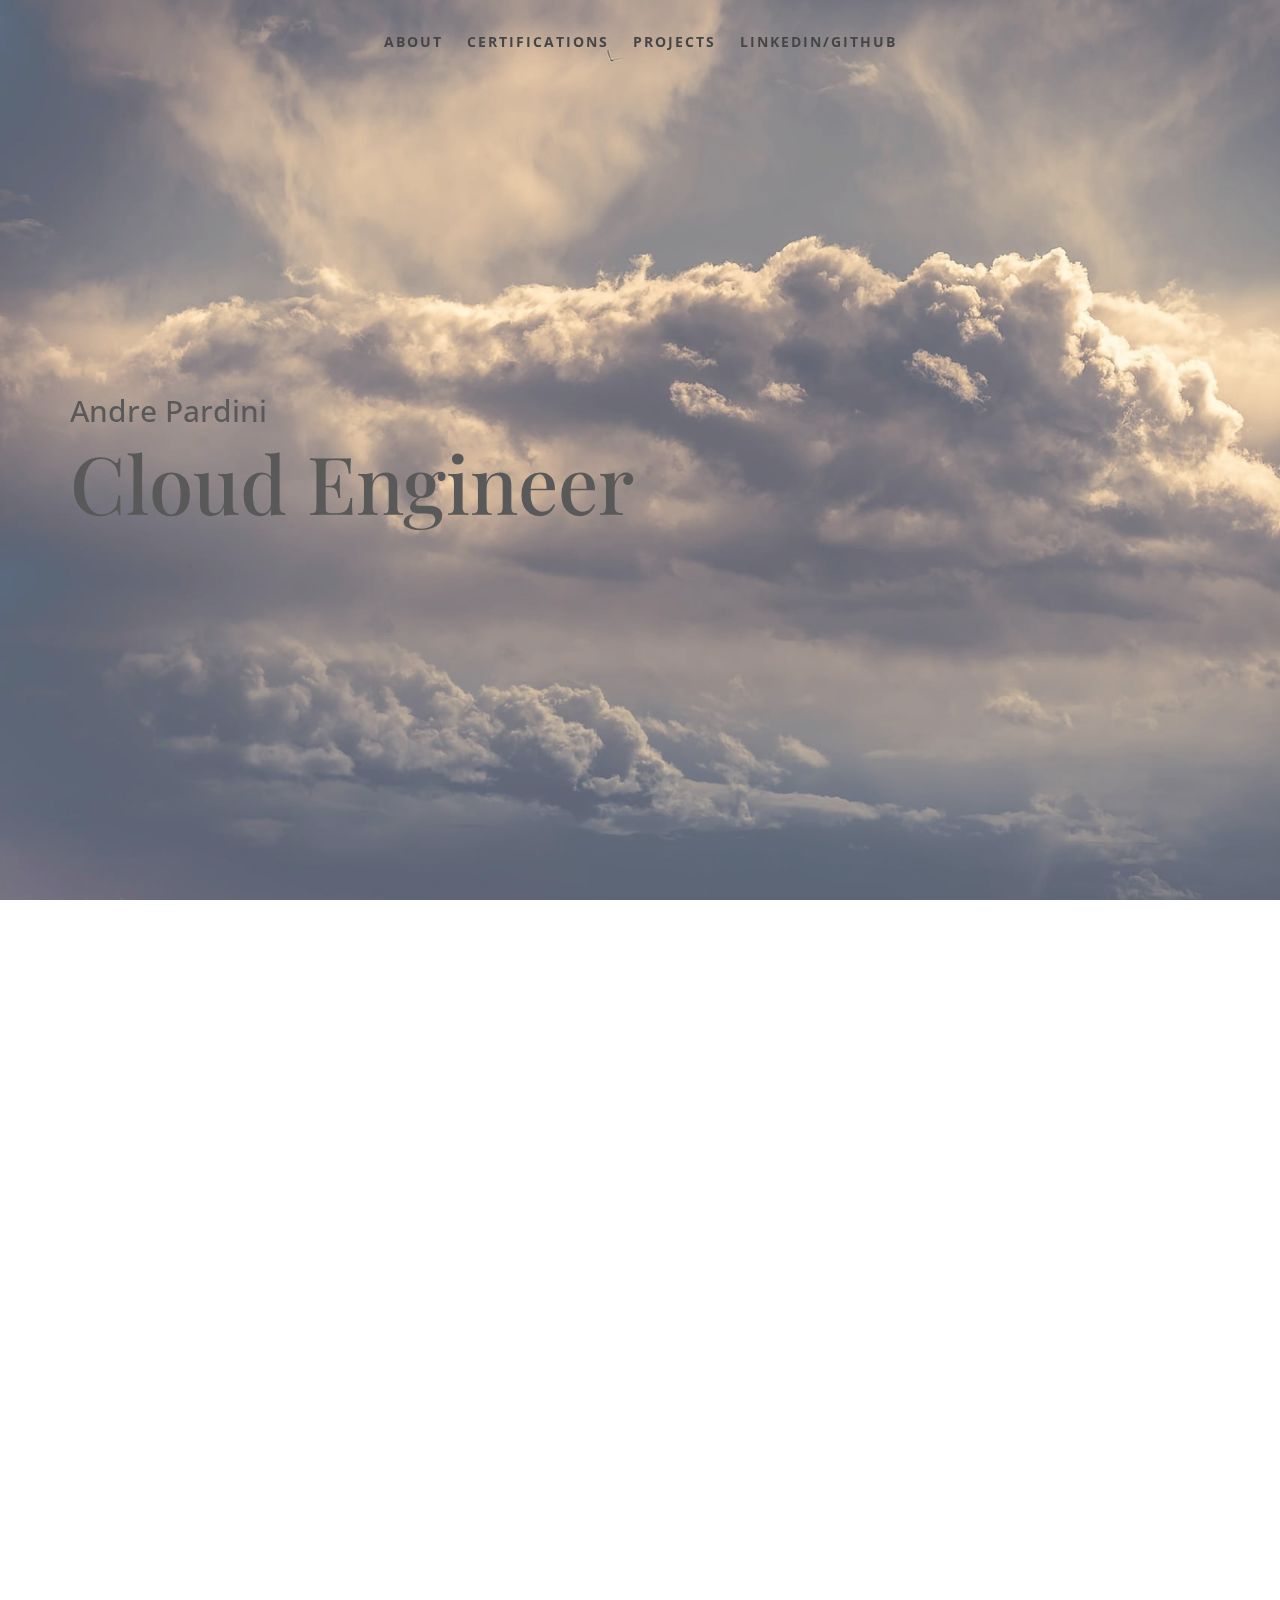
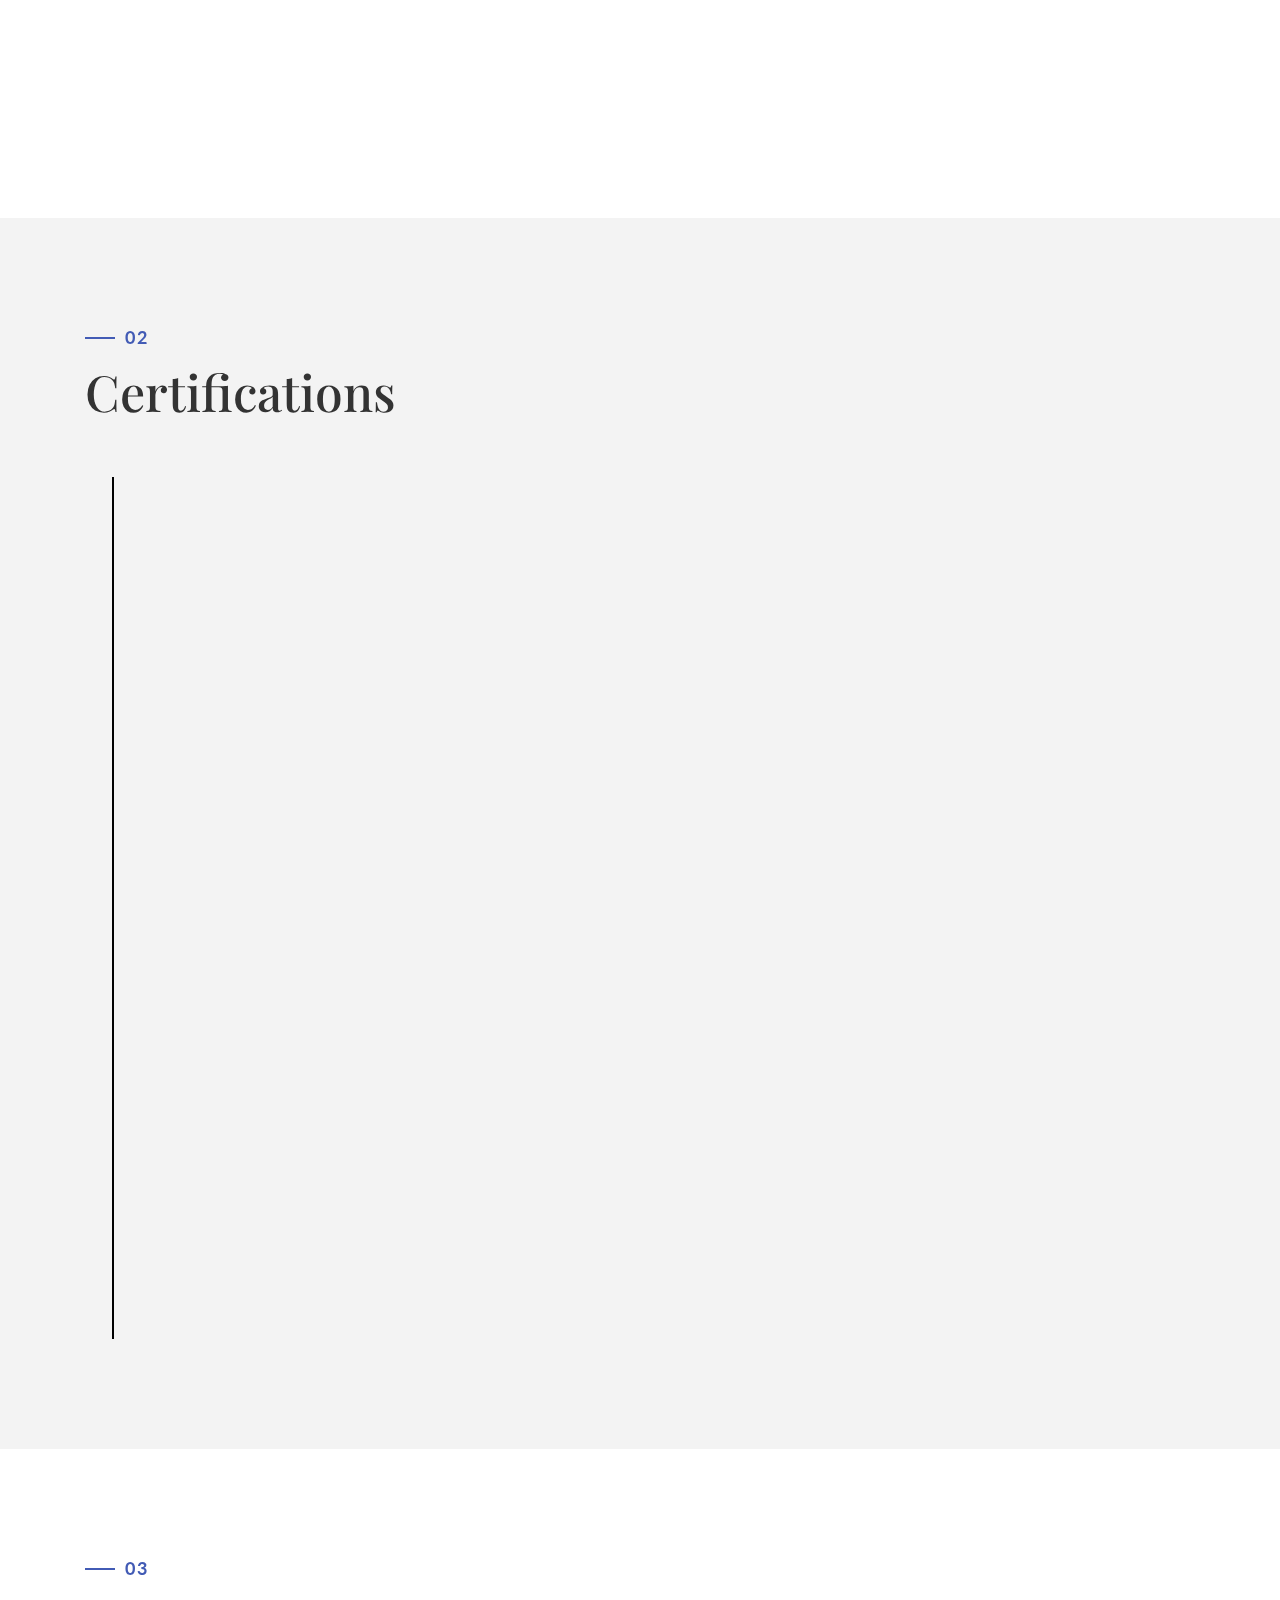
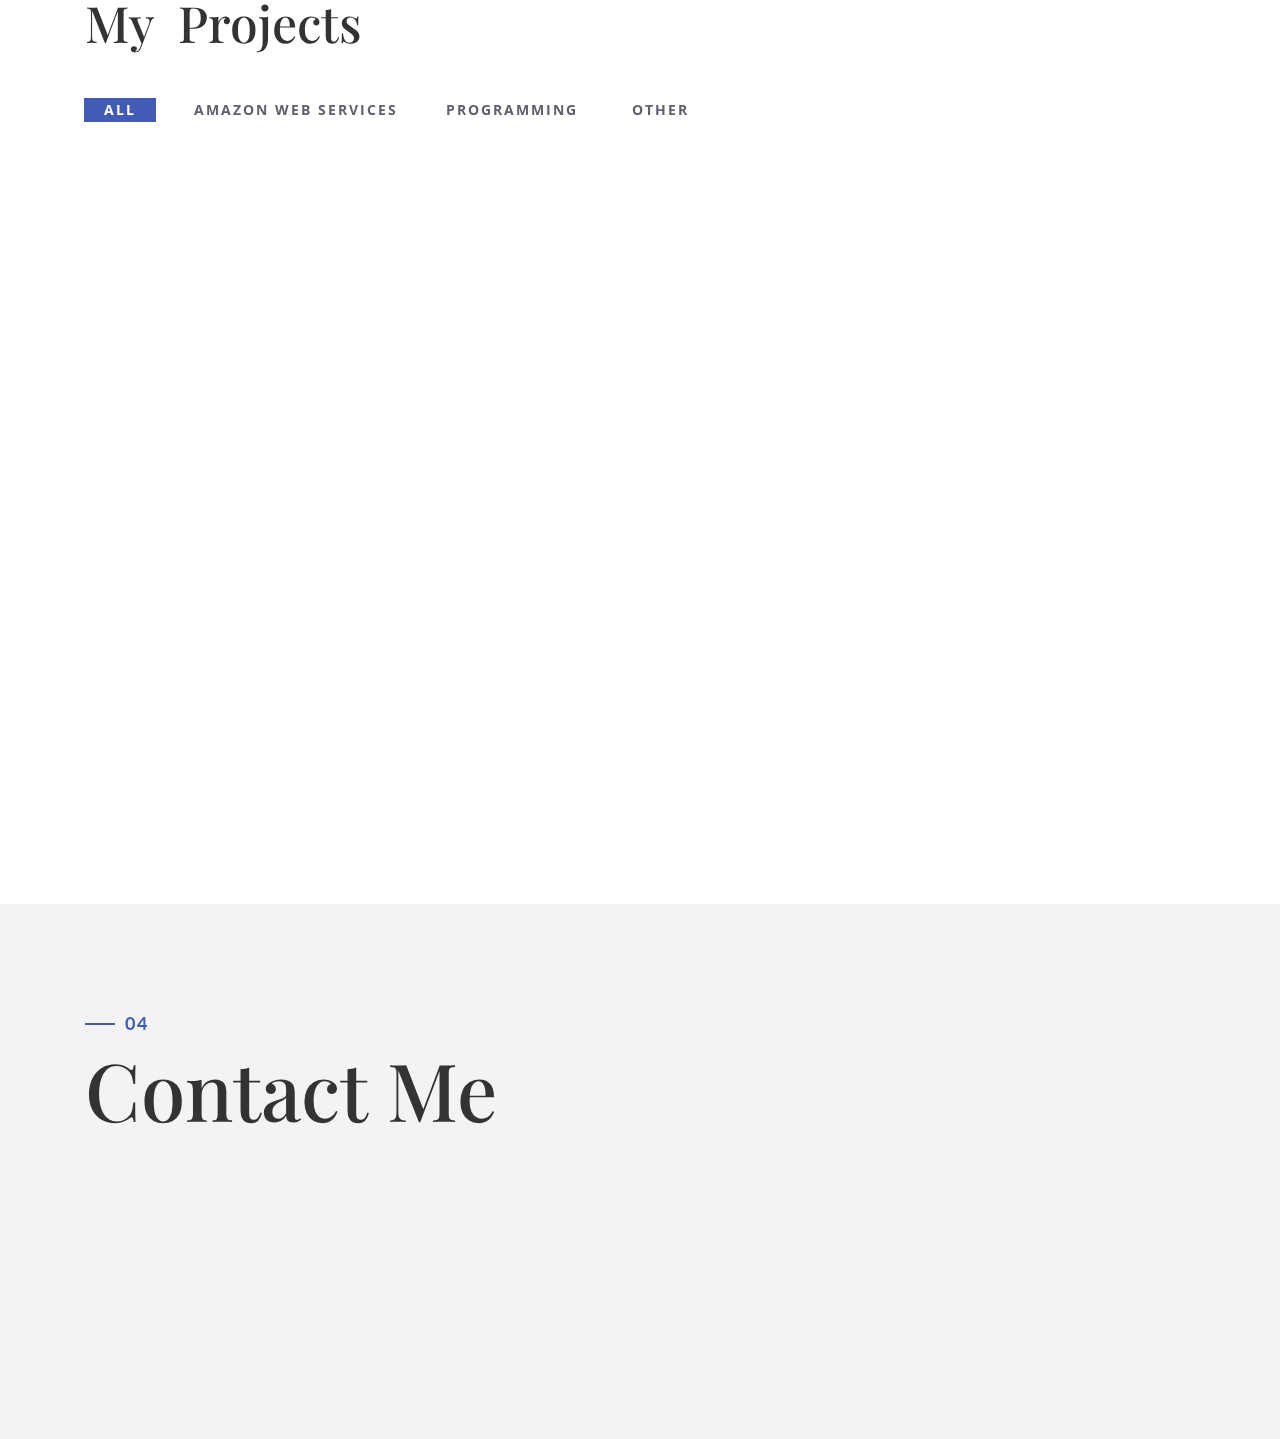
<file: index.html>
<!DOCTYPE html>
<html lang="en">

<head>
    <meta charset="utf-8">
    <meta http-equiv="X-UA-Compatible" content="IE=edge">
    <meta name="viewport" content="width=device-width, initial-scale=1">
    <title>Andre Pardini</title>
    <link rel="icon" href="/img/aws.png" type="image/x-icon">
    <!-- Bootstrap -->
    <link href="css/bootstrap.min.css" rel="stylesheet">
    <link href="ionicons/css/ionicons.min.css" rel="stylesheet">
    <link href="css/animate.min.css" rel="stylesheet">
    <link href="css/aos.css" rel="stylesheet">
    <!-- main style -->
    <link href="css/style.css" rel="stylesheet">
    <!-- HTML5 shim and Respond.js for IE8 support of HTML5 elements and media queries -->
    <!-- WARNING: Respond.js doesn't work if you view the page via file:// -->
    <!--[if lt IE 9]>
      <script src="https://oss.maxcdn.com/html5shiv/3.7.3/html5shiv.min.js"></script>
      <script src="https://oss.maxcdn.com/respond/1.4.2/respond.min.js"></script>
    <![endif]-->
	    <script src="https://ajax.googleapis.com/ajax/libs/jquery/1.7/jquery.js"></script> 
    <script src="https://malsup.github.io/jquery.form.js"></script> 
 

</head>

    <!-- 037 -->

    <!-- Preloader -->
    <div id="preloader">
        <div id="status">

            <div class="preloader" aria-busy="true" aria-label="Loading, please wait." role="progressbar">
            </div>

        </div>
    </div>
    <!-- ./Preloader -->

<body>

    
    <!-- header -->
    <header class="navbar-fixed-top">
        <nav>
            <ul>
                <li><a href="#about">About</a></li>
                <li><a href="#experience">certifications</a></li>
                <li><a href="#projects">projects</a></li>
                <li><a href="#contact">LinkedIn/Github</a></li>
            </ul>
        </nav>
    </header>
    <!-- ./header -->
    
    <!-- home -->
    <div class="section" id="home" data-stellar-background-ratio="0.5">
        <div class="container">
            <div class="disply-table">
                <div class="table-cell" data-aos="fade-up" data-aos-delay="0">
                    <h2>Andre Pardini</h2>
              <h1>Cloud Engineer&nbsp;</h1> 
              </div>
            </div>
        </div>
    </div>
    <!-- ./home -->
    
    <!-- about -->
    <div class="section" id="about">
        <div class="container">
            <div class="col-md-6" data-aos="fade-up">
                <h1 class="size-50">About me</h1>
                <div class="h-50"></div>
                <p>My name is Andre Pardini.&nbsp;&nbsp;</p>
              <p>I am an AWS Cloud Engineer previously skilled in IT operations and system operations and management.</p>
              <p>I have over 15 years of Linux/Unix experience as well as Windows Server administration.</p>
              <p>I have over 6 years of Amazon Web Services experience with migration and deployment of projects and services.</p>
              <p>Obtained my AWS Cloud Practitioner Certificate in 2020 and AWS Solutions Architect Associate in 2022.</p>
              <p>Looking for Full time positions in Cloud, Devops, Presales, SRE, Etc.</p>
<div class="h-50"></div>
<div class="h-50"></div>
            </div>
            <div class="col-md-6 about-img-div">
                <img src="img/scrat.jpg" width="400" class="img-responsive" alt="" align="right" data-aos="fade-right" data-aos-delay="0" />
            </div>
        </div>
    </div>
    <!-- ./about -->
    
    <!-- experience  -->
    <div class="section" id="experience">
        <div class="container">
            <div class="col-md-12">
                <h4>02</h4>
                <h1 class="size-50">Certifications</h1>
                <div class="h-50"></div>
            </div>
            <div class="col-md-12">
                <ul class="timeline">
                    <li class="timeline-event" data-aos="fade-up">
                        <label class="timeline-event-icon"></label>
                        <div class="timeline-event-copy">
                            <p class="timeline-event-thumbnail">AWS Solutions Architect Associate</p>
                            <h3>AWS SAA</h3>
                            <h4><a href="https://www.credly.com/badges/c195bf80-7d3c-403b-a260-5be132589803/linked_in_profile" target="_blank">Credly Link</a></h4>
                            <p>
                          <br>
                          Nov 2022 - Nov 2025&nbsp;</p>
                        </div>
                    </li>
                    <li class="timeline-event" data-aos="fade-up" data-aos-delay=".2">
                        <label class="timeline-event-icon"></label>
                        <div class="timeline-event-copy">
                            <p class="timeline-event-thumbnail">HashiCorp Certified Terraform Assciate</p>
                            <h3>Terraform Associate (002)</h3>
                            <h4><a href="https://www.credly.com/badges/52926534-81fd-4106-a2ad-b0ffffcd4f65/linked_in_profile" target="_blank">Credly Link</a></h4>
                            <p>
                        <br>
                        December 2022 - November 2024&nbsp;</p>
                        </div>
                    </li>
                    <li class="timeline-event" data-aos="fade-up" data-aos-delay=".4">
                        <label class="timeline-event-icon"></label>
                        <div class="timeline-event-copy">
                            <p class="timeline-event-thumbnail">Professional Scrum Master I&nbsp;</p>
                            <h3>PSM 1</h3>
                            <h4><a href="https://www.credly.com/badges/bfcc81e4-a462-43a5-aaea-01783c75c4f8/public_url" target="_blank">Credly Link</a></h4>
                            <p>
                            <br>
                            December 2023&nbsp;</p>
                          <br></p>
                        </div>
                    </li>
                </ul>
            </div>
        </div>
    </div>
    <!-- ./experience -->
    
    <!-- projects -->
    <div class="section" id="projects">
        <div class="container">
            <div class="col-md-12">
                <h4>03</h4>
                <h1 class="size-50">My&nbsp; Projects</h1> 
            </div>
            <!-- main container -->
            <div class="main-container portfolio-inner clearfix">
                <!-- portfolio div -->
                <div class="portfolio-div">
                    <div class="portfolio">
                        <!-- portfolio_filter -->
                        <div class="categories-grid wow fadeInLeft">
                            <nav class="categories">
                                <ul class="portfolio_filter">
                                    <li><a href="" class="active" data-filter="*">All</a></li>
                                    <li><a href="" data-filter=".AWS">Amazon Web Services</a></li>
                                    <li><a href="" data-filter=".Programming">Programming&nbsp;</a></li>
                                    <li><a href="" data-filter=".Other">Other&nbsp;</a></li>
                                </ul>
                            </nav>
                        </div>
                        <!-- portfolio_filter -->
                        
                        <!-- portfolio_container -->
                        <div class="no-padding portfolio_container clearfix" data-aos="fade-up">
                            <!-- single work -->
                            <div class="col-md-4 col-sm-6  AWS">
                                <a id="demo01" href="#animatedModal" class="portfolio_item"> <img src="img/aws.png" alt="image" class="img-responsive" />
                                    <div class="portfolio_item_hover">
                                        <div class="portfolio-border clearfix">
                                            <div class="item_info"> <span>HTTPS Website on S3 and Cloudfront</span> <em>AWS</em> </div>
                                        </div>
                                    </div>
                                </a>
                            </div>
                            <!-- end single work -->
                            
                            <!-- single work -->
                            <div class="col-md-4 col-sm-6 AWS Programming">
                                <a href="weatherapp.html" class="portfolio_item"> <img src="img/aws.png" alt="image" class="img-responsive" />
                                    <div class="portfolio_item_hover">
                                        <div class="portfolio-border clearfix">
                                            <div class="item_info"> <span>Weather Web Application</span><em></em></div>
                                        </div>
                                    </div>
                                </a>
                            </div>
                            <!-- end single work -->
                           
														<!-- single work 
                            <div class="col-md-4 col-sm-6 AWS">
                                <a id="demo03" href="https://blog.andrepardini.com" target="_blank" class="portfolio_item"> <img src="img/wordpress.png" alt="image" class="img-responsive" />
                                    <div class="portfolio_item_hover">
                                        <div class="portfolio-border clearfix">
                                            <div class="item_info"> <span>Wordpress Blog</span> <em>Hosted with AWS EC2</em> </div>
                                        </div>
                                    </div>
                                </a>
                            </div>
                            end single work -->
                            
                            <!-- single work
                            <div class="col-md-4 col-sm-6 col-md-5 Automotive">
                                <a id="demo04" href="#animatedModal2" class="portfolio_item"> <img src="img/audi.jpg" alt="image" class="img-responsive" />
                                    <div class="portfolio_item_hover">
                                        <div class="portfolio-border clearfix">
                                            <div class="item_info"> <span>Instagram</span> <em>Automotive</em> </div>
                                        </div>
                                    </div>
                                </a>
                            </div>
                            end single work -->
			
							
						    <!-- single work -->
                            <div class="col-md-4 col-sm-6 AWS">
                                <a id="demo07" class="portfolio_item"> <img src="img/teamspeak.jpg" alt="image" class="img-responsive" />
                                    <div class="portfolio_item_hover">
                                        <div class="portfolio-border clearfix">
                                            <div class="item_info"> <span>Teamspeak Server</span> <em>100% SLA during past year</em> </div>
										</div>
                                    </div>
                                </a>
                            </div>
                            <!-- end single work -->
                            
                            <!-- single work -->
                            <div class="col-md-4 col-sm-6 TBD">
                                <a id="demo08" href="" class="portfolio_item"> <img src="img/soon.png" alt="image" class="img-responsive" />
                                    <div class="portfolio_item_hover">
                                        <div class="portfolio-border clearfix">
                                            <div class="item_info"> <span>TBD</span> <em>TBD</em> </div>
                                        </div>
                                    </div>
                                </a>
                            </div>
                            <!-- end single work -->
                            
                            <!-- single work -->
                            <div class="col-md-4 col-sm-6 TBD">
                                <a id="demo09" href="" class="portfolio_item"> <img src="img/soon.png" alt="image" class="img-responsive" />
                                    <div class="portfolio_item_hover">
                                        <div class="portfolio-border clearfix">
                                            <div class="item_info"> <span>TBD</span> <em>TBD</em> </div>
                                        </div>
                                    </div>
                                </a>
                            </div>
                            <!-- end single work -->
							
                        </div>
                        <!-- end portfolio_container -->
                    </div>
                    <!-- portfolio -->
                </div>
                <!-- end portfolio div -->
            </div>
            <!-- end main container -->
        </div>
    </div>
    <!-- ./projects -->
    
    <!-- contact -->
    <div class="section" id="contact">
        <div class="container">
            <div class="col-md-12">
                <h4>04</h4>
                <h1 class="size-80">Contact  Me</h1>
                <div class="h-50"></div>
            </div>
            <div class="col-md-4" data-aos="fade-up">


                <h3>Social Networks</h3>

                <ul class="social">
                <li><a href="https://www.linkedin.com/in/andre-pardini4/" target="_blank"><i class="ion-social-linkedin-outline inkedin"></i></a></li>
                <li><a href="https://github.com/andrepardini" target="_blank"><i class="ion-social-github-outline"></i></a></li>
                </ul>
                <div class="clearfix"></div>
                <div class="h-50"></div>
            </div>
            <div class="col-md-8" data-aos="fade-up">
            </div>
        </div>
    </div>
    <!-- ./contact -->

        

    <!--DEMO01-->
    <div id="animatedModal" class="popup-modal">
        <!--THIS IS IMPORTANT! to close the modal, the class name has to match the name given on the ID -->
        <div id="btn-close-modal" class="close-animatedModal close-popup-modal"> <i class="ion-close-round"></i> </div>
        <div class="clearfix"></div>
        <div class="modal-content">
            <div class="container">
                <div class="portfolio-padding">
                    <div class="col-md-8 col-md-offset-2">
                        <h2>This website<br /> hosted on AWS</h2>
                        <div class="h-50"></div>
                        <p>Used AWS S3 Bucket, Cloudfront, and Route 53 to set up this website</p>
                        <p>Using AWS skills to launch and configure a HTTPS website with high availablity on the Cloud</p>
                        <br />
                        <br /> <img src="img/cloudfront.png" alt="" class="img-responsive" />
                        <br />
                        <br />
                        <p>SSL cert creation. Using AWS Cloudfront CDN</p>
                        <br />
                        <br /> </div>
                </div>
            </div>
        </div>
    </div>


    <!-- jQuery -->
    <script src="js/jquery.js"></script>
    <!--  plugins  -->
    <script src="js/bootstrap.min.js"></script>
    <script src="js/plugins.js"></script>
    <script src="js/aos.js"></script>
    <script src="js/jquery.form.js"></script>
    <script src="js/jquery.validate.min.js"></script>

    <!--  main script  -->
    <script src="js/custom.js"></script>
</body>

</html>
</file>
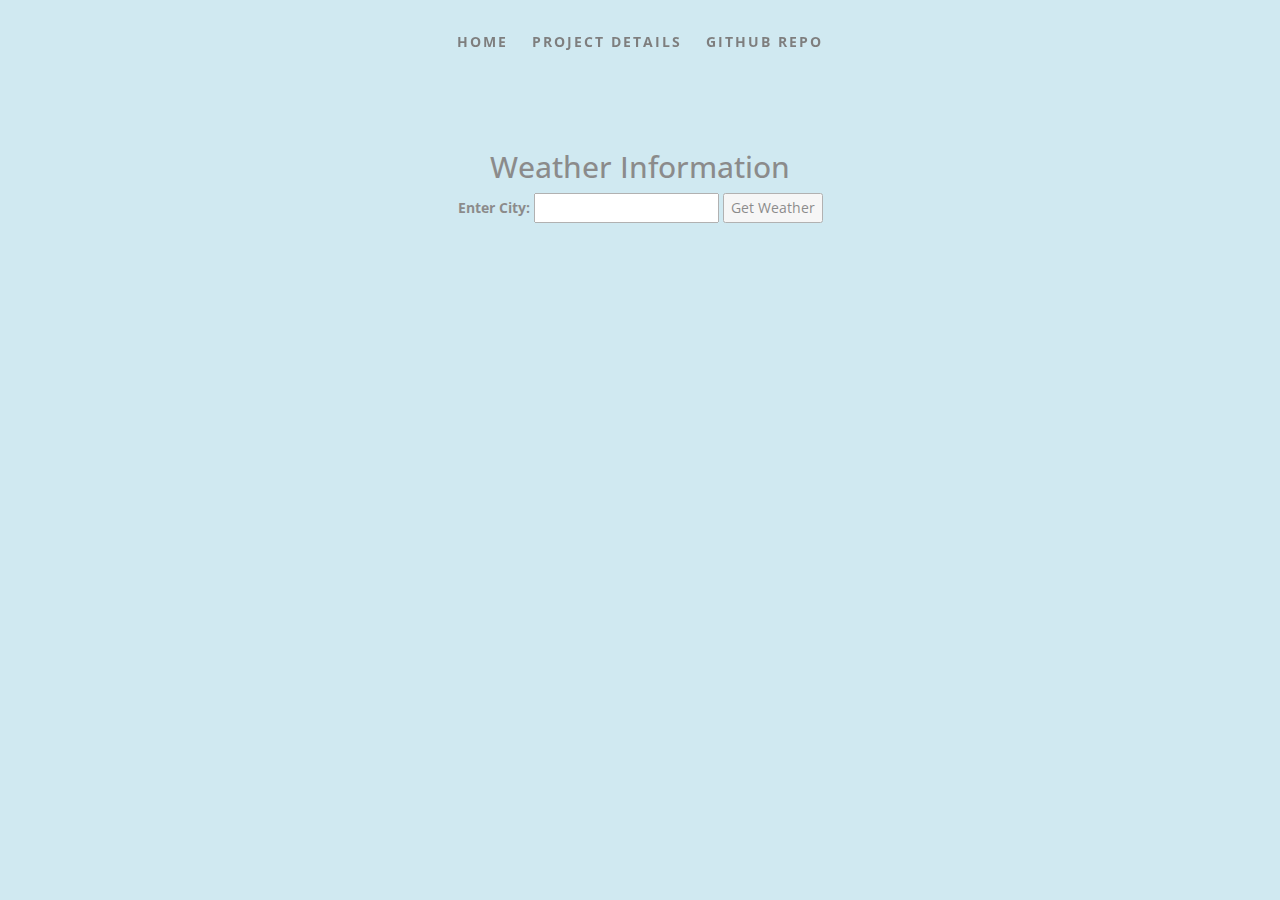
<file: weatherapp.html>
<!DOCTYPE html>
<html lang="en">

<head>
    <meta charset="utf-8">
    <meta http-equiv="X-UA-Compatible" content="IE=edge">
    <meta name="viewport" content="width=device-width, initial-scale=1">
    <title>Weather Web App</title>
    <link rel="icon" href="/img/aws.png" type="image/x-icon">
    <!-- Bootstrap -->
    <link href="css/bootstrap.min.css" rel="stylesheet">
    <link href="ionicons/css/ionicons.min.css" rel="stylesheet">
    <link href="css/animate.min.css" rel="stylesheet">
    <link href="css/aos.css" rel="stylesheet">
    <!-- main style -->
    <link href="css/style.css" rel="stylesheet">
    <!-- HTML5 shim and Respond.js for IE8 support of HTML5 elements and media queries -->
    <!-- WARNING: Respond.js doesn't work if you view the page via file:// -->
    <!--[if lt IE 9]>
      <script src="https://oss.maxcdn.com/html5shiv/3.7.3/html5shiv.min.js"></script>
      <script src="https://oss.maxcdn.com/respond/1.4.2/respond.min.js"></script>
    <![endif]-->
	    <script src="https://ajax.googleapis.com/ajax/libs/jquery/1.7/jquery.js"></script> 
    <script src="https://malsup.github.io/jquery.form.js"></script> 
 

    <style>
        body {
            background-color: #ADD8E6; /* Light blue background */
        }
        .centered-content {
            text-align: center;
            margin-top: 150px;
        }
    </style>

</head>

    <!-- 037 -->

    <!-- Preloader -->
    <div id="preloader">
        <div id="status">

            <div class="preloader" aria-busy="true" aria-label="Loading, please wait." role="progressbar">
            </div>

        </div>
    </div>
    <!-- ./Preloader -->

<body>

    
    <!-- header -->
    <header class="navbar-fixed-top">
        <nav>
            <ul>
                <li><a href="index.html">Home</a></li>
                <li><a href="weatherappdetails.html">Project Details</a></li>
                <li><a href="https://github.com/andrepardini/weatherapp">Github Repo</a></li>
            </ul>
        </nav>
    </header>
    <!-- ./header -->




        <div class="centered-content">
            <h2>Weather Information</h2>
            <form id="weatherForm">
                <label for="city">Enter City:</label>
                <input type="text" id="city" name="city" required>
                <button type="submit">Get Weather</button>
            </form>
            <div id="weatherResult"></div>
    
        <script>
            document.getElementById('weatherForm').addEventListener('submit', function(event) {
                event.preventDefault();
                const city = document.getElementById('city').value;
                const apiUrl = 'https://opyn81nfwj.execute-api.us-west-2.amazonaws.com/weatherapp?city=' + city;
                fetch(apiUrl)
                    .then(response => {
                        if (!response.ok) {
                            throw new Error('Network response was not ok');
                        }
                        return response.json();
                    })
                    .then(data => {
                        // Display the weather data
                        document.getElementById('weatherResult').innerHTML = `
                            <h2>Weather in ${city}</h2>
                            <p><strong>Temperature:</strong> ${data.main.temp} °F</p>
                            <p><strong>Weather:</strong> ${data.weather[0].main}</p>
                            <p><strong>Description:</strong> ${data.weather[0].description}</p>
                        `;
                    })
                    .catch(error => {
                        console.error('There has been a problem with your fetch operation:', error);
                        document.getElementById('weatherResult').innerHTML = `<p>Error: ${error.message}</p>`;
                    });
            });
        </script>




    <!-- jQuery -->
    <script src="js/jquery.js"></script>
    <!--  plugins  -->
    <script src="js/bootstrap.min.js"></script>
    <script src="js/plugins.js"></script>
    <script src="js/aos.js"></script>
    <script src="js/jquery.form.js"></script>
    <script src="js/jquery.validate.min.js"></script>

    <!--  main script  -->
    <script src="js/custom.js"></script>

    </body>
</html>
</file>
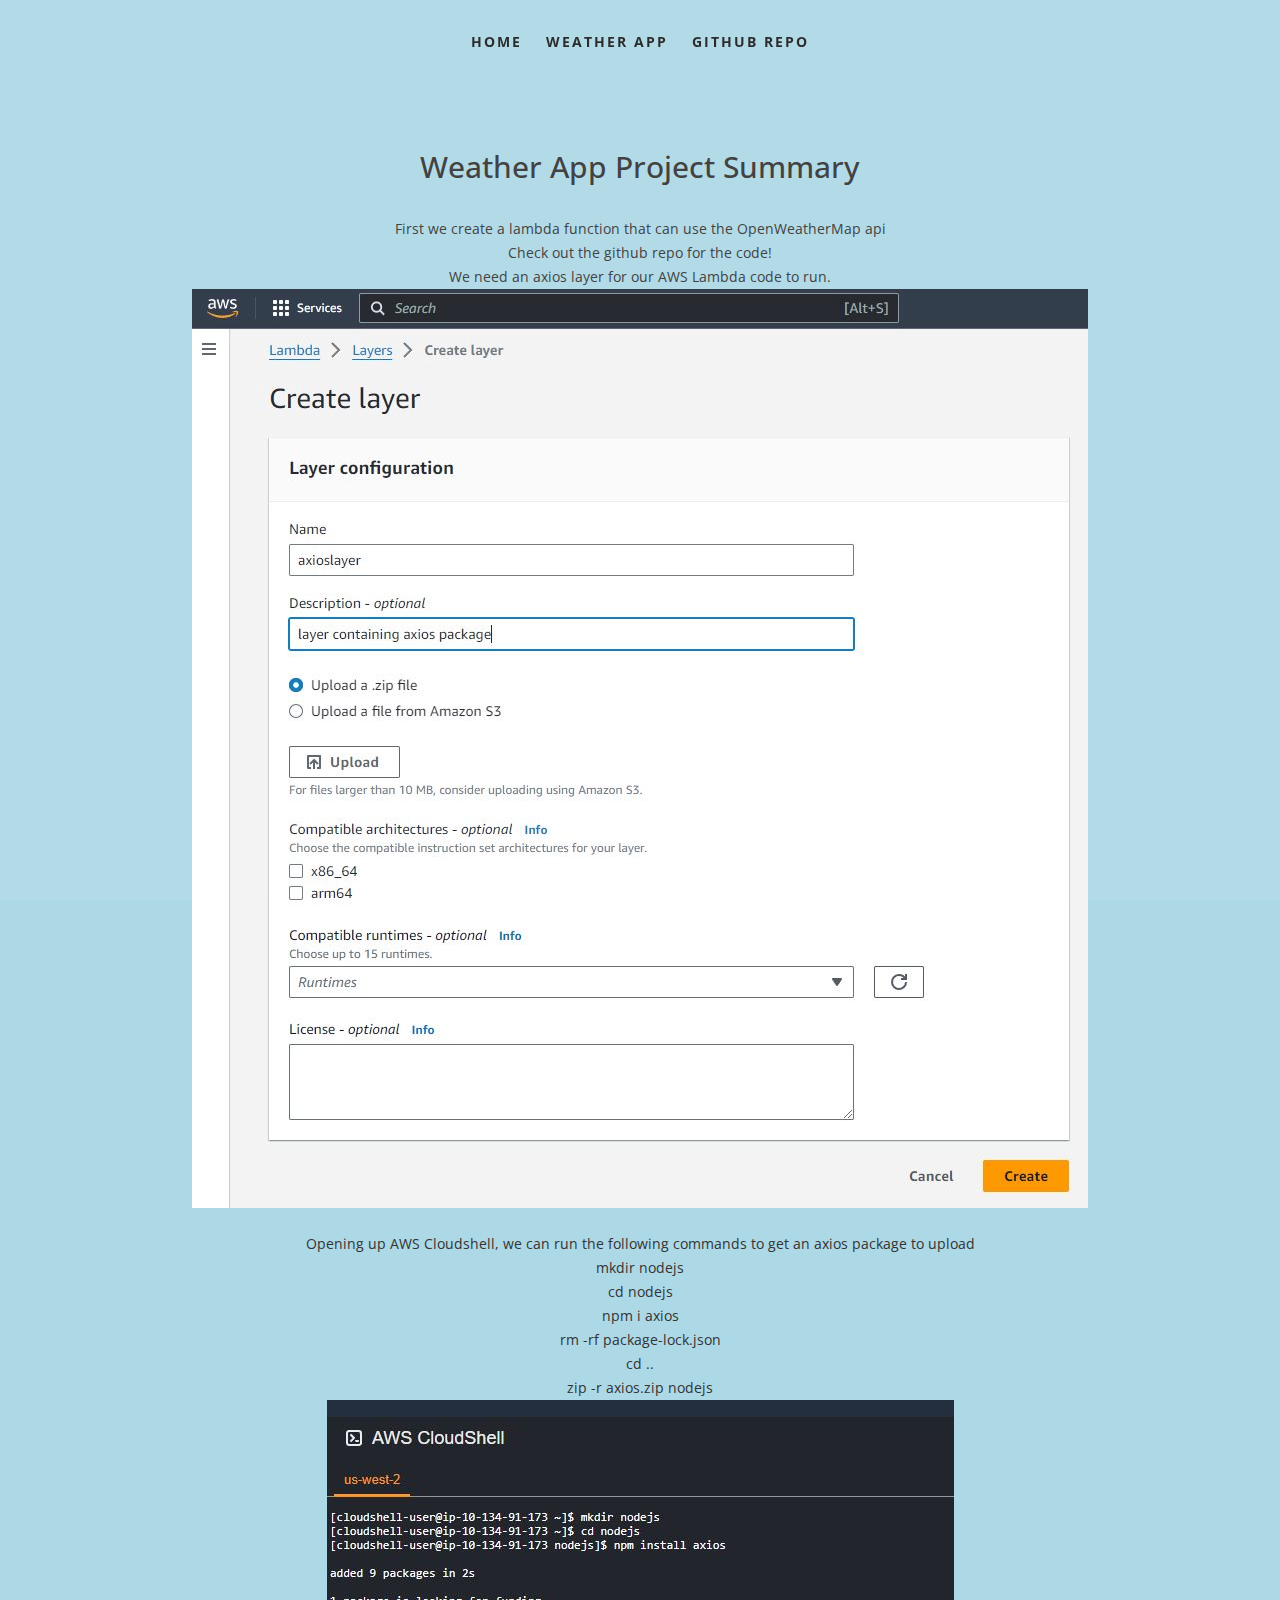
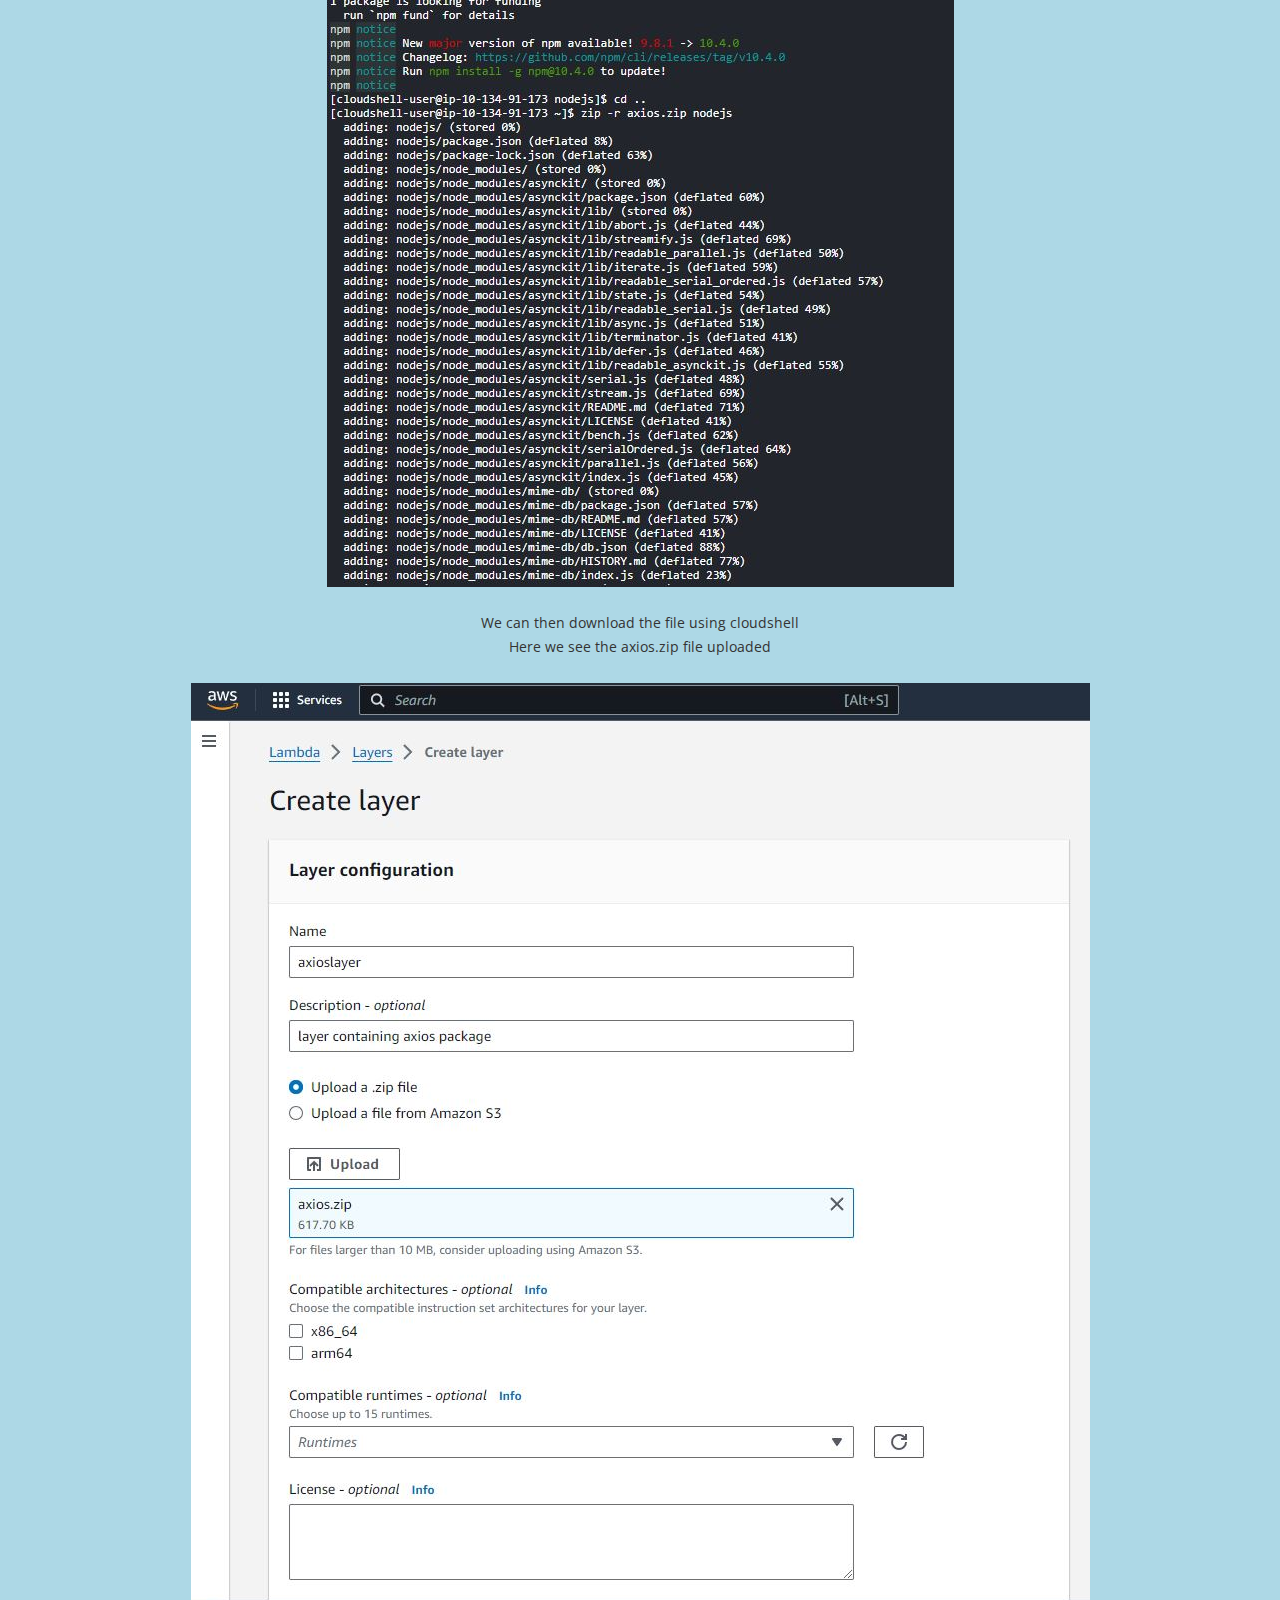
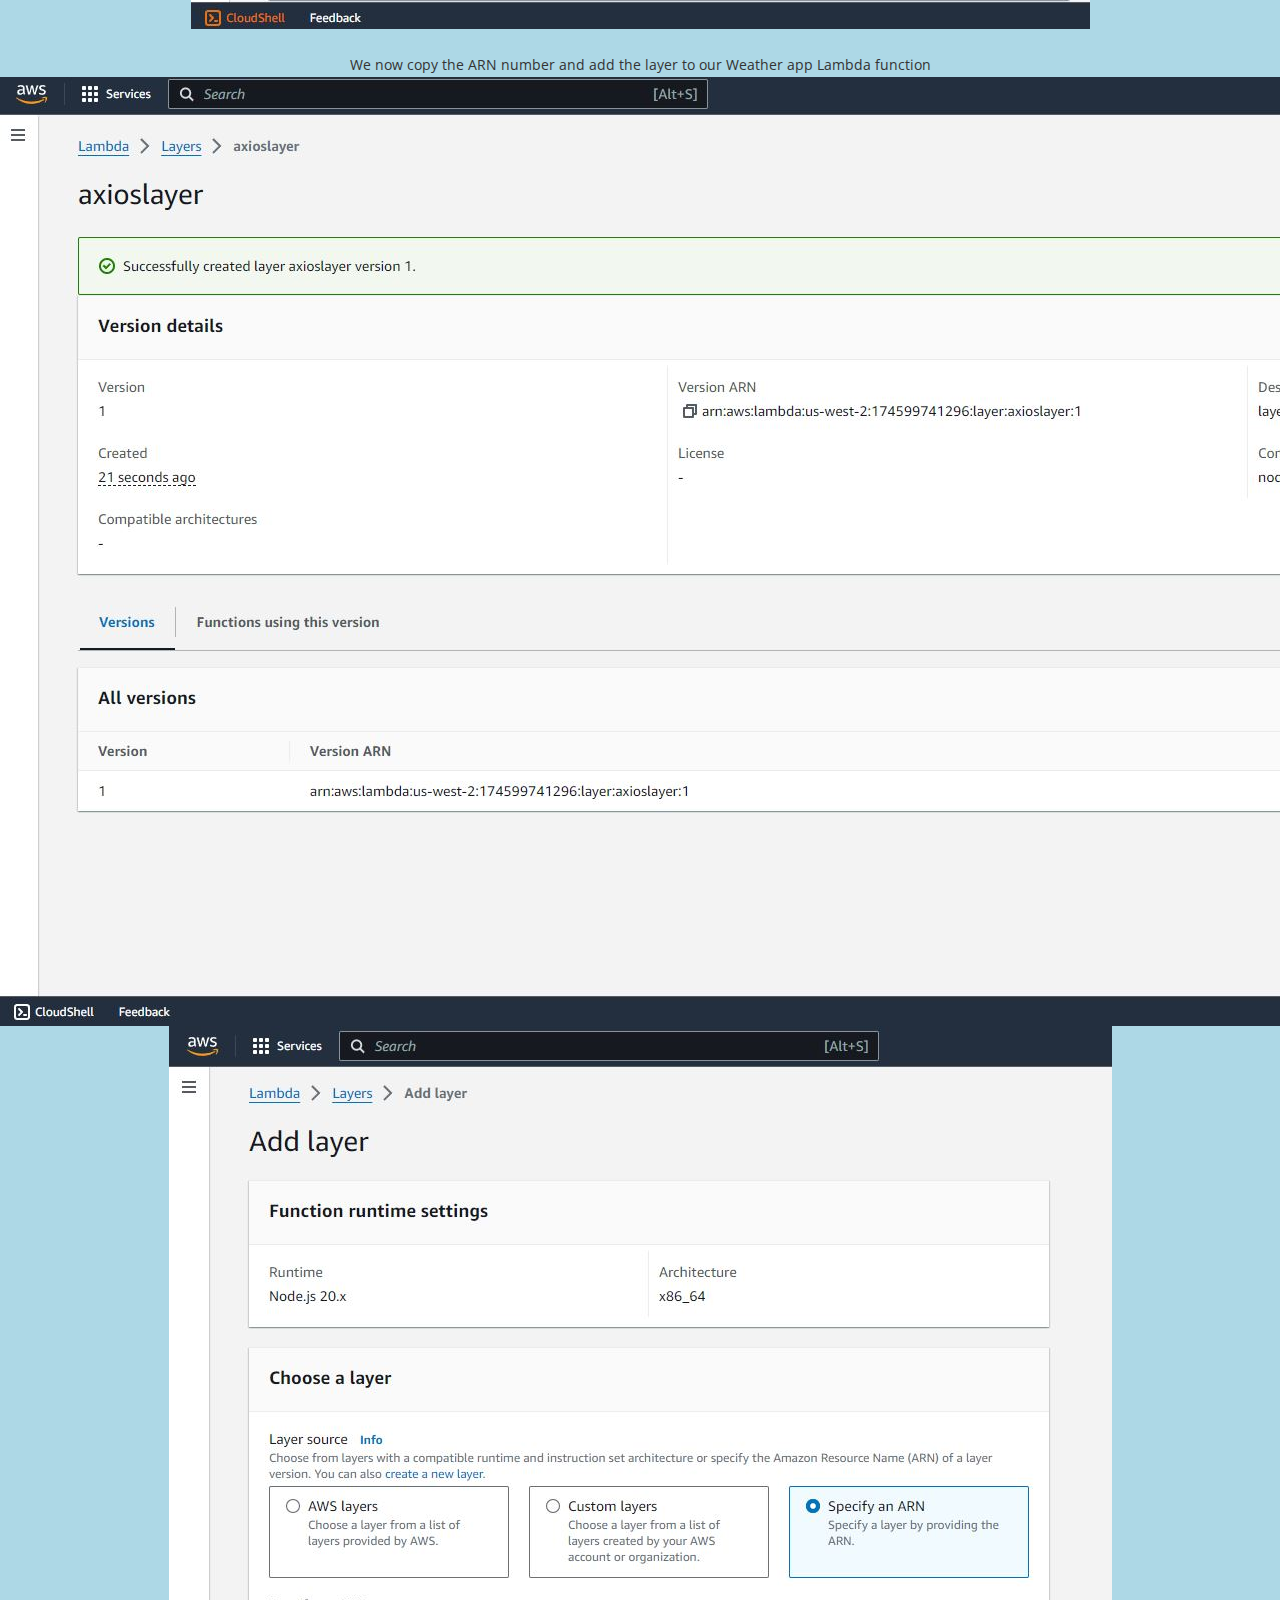
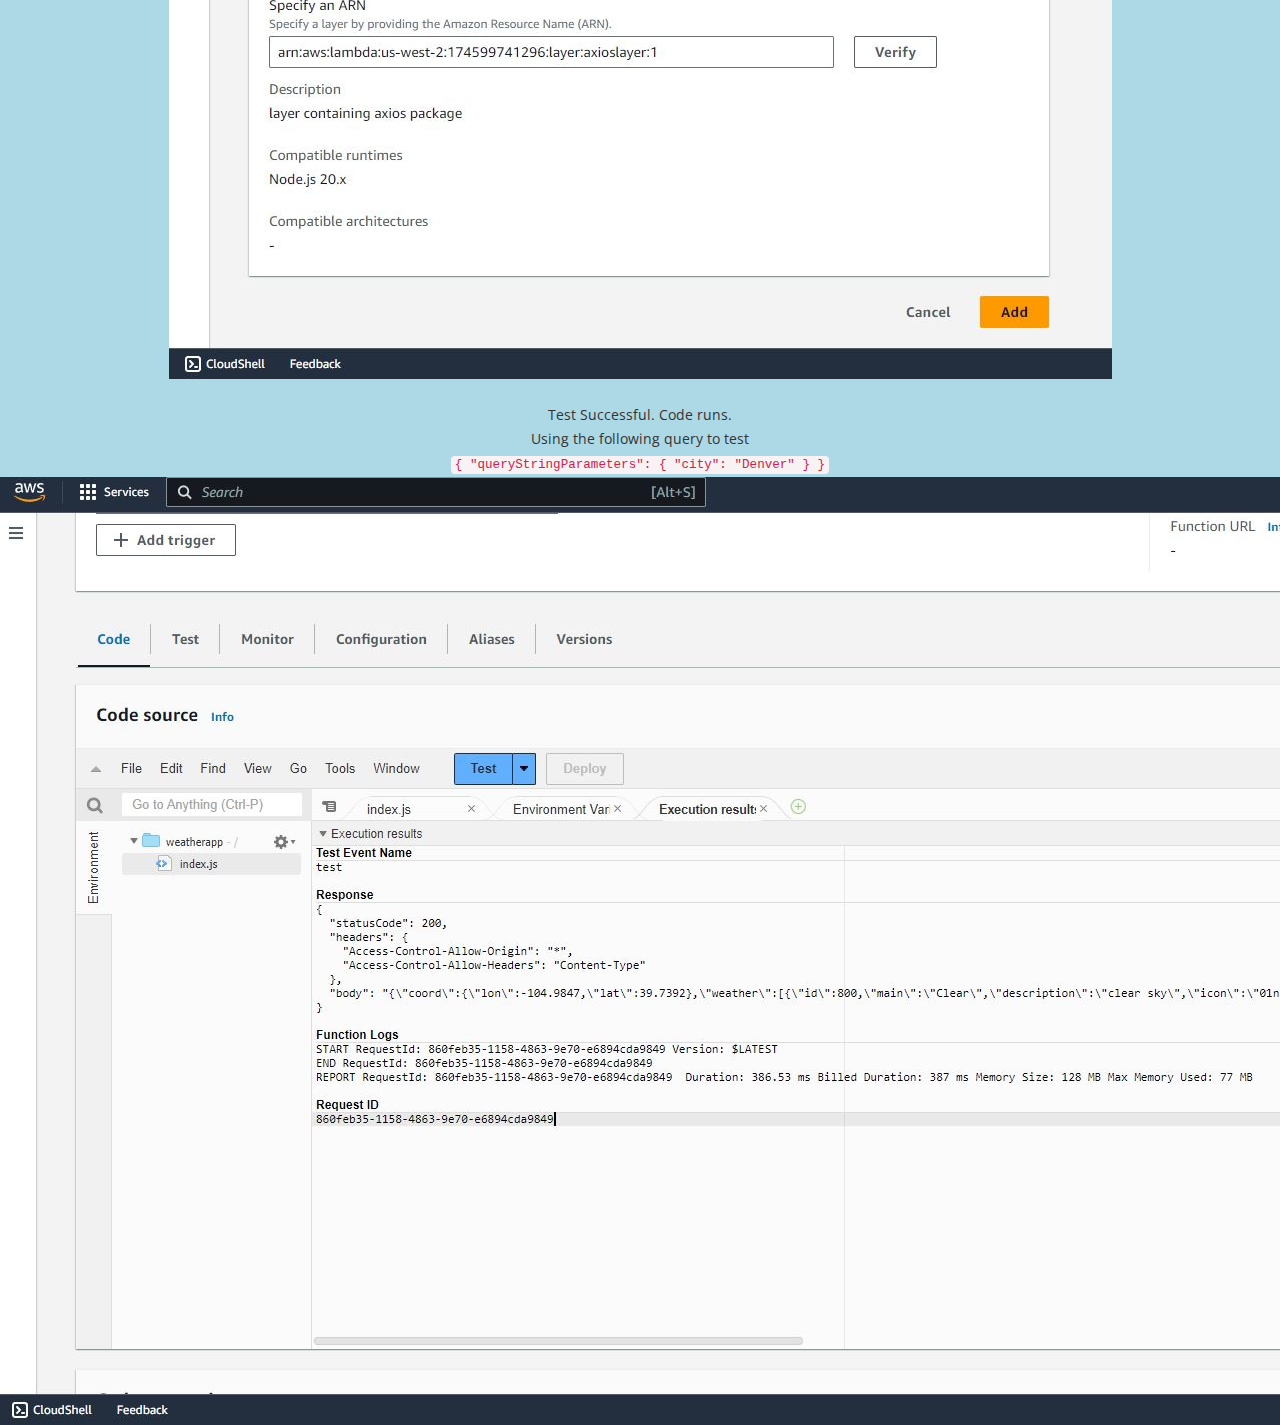
<file: weatherappdetails.html>
<!DOCTYPE html>
<html lang="en">

<head>
    <meta charset="utf-8">
    <meta http-equiv="X-UA-Compatible" content="IE=edge">
    <meta name="viewport" content="width=device-width, initial-scale=1">
    <title>Weather Web App</title>
    <link rel="icon" href="/img/aws.png" type="image/x-icon">
    <!-- Bootstrap -->
    <link href="css/bootstrap.min.css" rel="stylesheet">
    <link href="ionicons/css/ionicons.min.css" rel="stylesheet">
    <link href="css/animate.min.css" rel="stylesheet">
    <link href="css/aos.css" rel="stylesheet">
    <!-- main style -->
    <link href="css/style.css" rel="stylesheet">
    <!-- HTML5 shim and Respond.js for IE8 support of HTML5 elements and media queries -->
    <!-- WARNING: Respond.js doesn't work if you view the page via file:// -->
    <!--[if lt IE 9]>
      <script src="https://oss.maxcdn.com/html5shiv/3.7.3/html5shiv.min.js"></script>
      <script src="https://oss.maxcdn.com/respond/1.4.2/respond.min.js"></script>
    <![endif]-->
	    <script src="https://ajax.googleapis.com/ajax/libs/jquery/1.7/jquery.js"></script> 
    <script src="https://malsup.github.io/jquery.form.js"></script> 
 

    <style>
        body {
            background-color: #ADD8E6; /* Light blue background */
        }
        .centered-content {
            text-align: center;
            margin-top: 150px;
        }
    </style>

</head>

    <!-- 037 -->

    <!-- Preloader -->
    <div id="preloader">
        <div id="status">

            <div class="preloader" aria-busy="true" aria-label="Loading, please wait." role="progressbar">
            </div>

        </div>
    </div>
    <!-- ./Preloader -->

<body>

    
    <!-- header -->
    <header class="navbar-fixed-top">
        <nav>
            <ul>
                <li><a href="index.html">Home</a></li>
                <li><a href="weatherapp.html">Weather App</a></li>
                <li><a href="https://github.com/andrepardini/weatherapp">Github Repo</a></li>
            </ul>
        </nav>
    </header>
    <!-- ./header -->




        <div class="centered-content">
            <h2>Weather App Project Summary</h2>


        <br>First we create a lambda function that can use the OpenWeatherMap api
        <br>Check out the github repo for the code!
        <br>We need an axios layer for our AWS Lambda code to run.
        <br>
        <img src="img/1.JPG"></img>
        <br>
        <br>Opening up AWS Cloudshell, we can run the following commands to get an axios package to upload
        <br>mkdir nodejs
        <br>cd nodejs
        <br>npm i axios
        <br>rm -rf package-lock.json
        <br>cd ..
        <br>zip -r axios.zip nodejs
        <br>
        <img src="img/2cloudshell.JPG"></img>
        <br>
        <br>We can then download the file using cloudshell
        <br>Here we see the axios.zip file uploaded
        <br>
        <br>
        <img src="img/3.JPG"></img>
        <br>
        <br>We now copy the ARN number and add the layer to our Weather app Lambda function
        <br>
        <img src="img/4.JPG"></img>
        <br>
        <img src="img/5.JPG"></img>
        <br>
        <br>Test Successful.  Code runs.
        <br>Using the following query to test
        <br><code>{
            "queryStringParameters": {
              "city": "Denver"
            }
          }</code>
        <br>
        <img src="img/7testresults.JPG"></img>
        <br>
    </div>


    <!-- jQuery -->
    <script src="js/jquery.js"></script>
    <!--  plugins  -->
    <script src="js/bootstrap.min.js"></script>
    <script src="js/plugins.js"></script>
    <script src="js/aos.js"></script>
    <script src="js/jquery.form.js"></script>
    <script src="js/jquery.validate.min.js"></script>

    <!--  main script  -->
    <script src="js/custom.js"></script>

    </body>
</html>
</file>
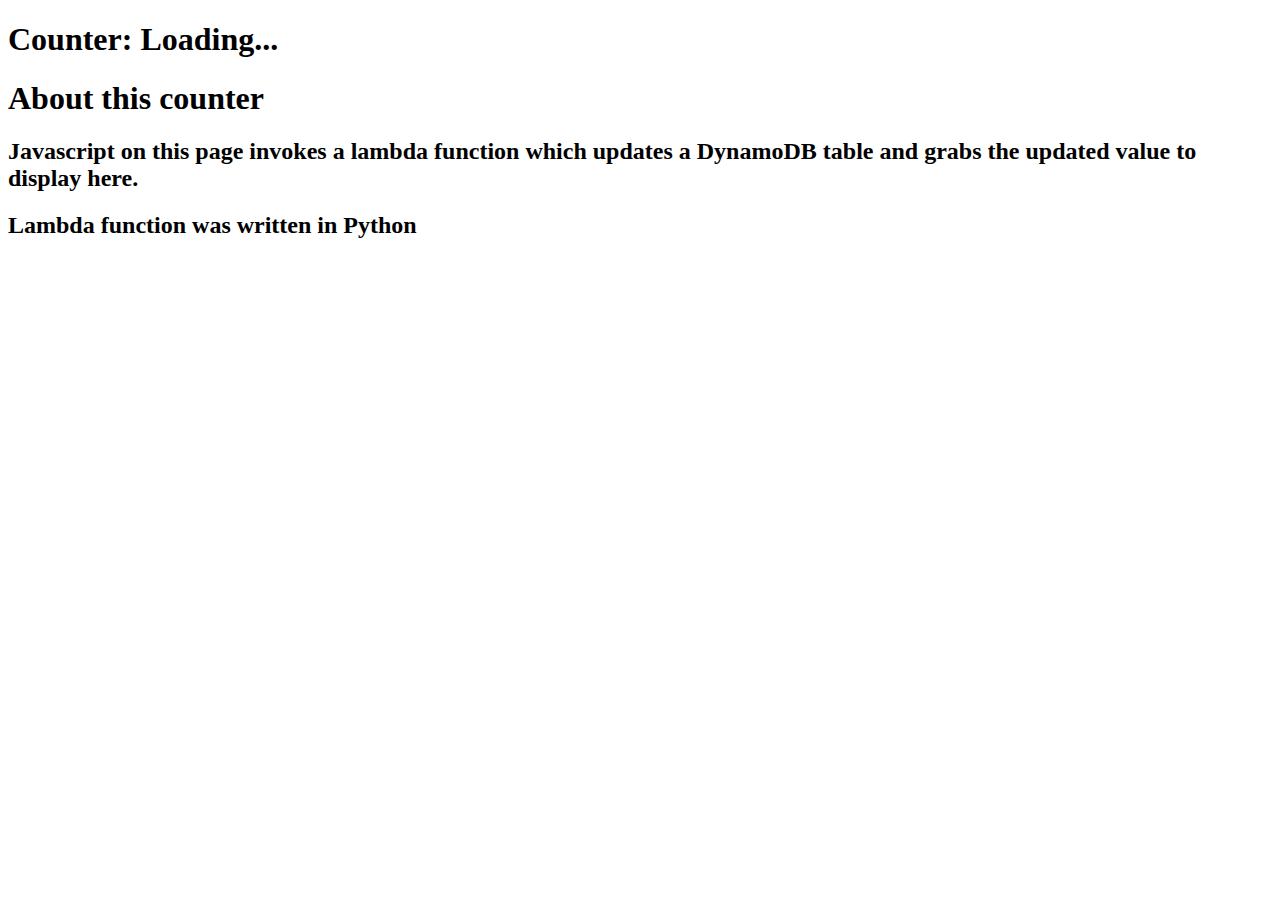
<file: websitecount.html>
<!DOCTYPE html>
<html lang="en">
<head>
    <meta charset="UTF-8">
    <meta name="viewport" content="width=device-width, initial-scale=1.0">
    <title>Website Counter</title>
</head>
<body>
    <h1>Counter: <span id="counter">Loading...</span></h1>

    <script>
        const API_URL = 'https://7v3pio0fa5.execute-api.us-east-2.amazonaws.com/Counter';

        function updateCounter() {
            const pageName = 'websitecount';
            const url = `${API_URL}?pageName=${encodeURIComponent(pageName)}`;

            fetch(url)
                .then(response => response.json())
                .then(data => {
                    const counter = data.body ? JSON.parse(data.body).counter : 0;
                    document.getElementById('counter').textContent = counter;
                })
                .catch(error => {
                    console.error('Error updating the counter:', error);
                });
        }

        // Update the counter on page load
        updateCounter();
    </script>
    <h1>About this counter</h1>
    <h2>Javascript on this page invokes a lambda function which updates a DynamoDB table and grabs the updated value to display here.</h2>
    <h2>Lambda function was written in Python</h2>
</body>
</html>
</file>
<file: css/style.css>
/*
* Resume template
* Created by : Ahmed Essa
* website : www.ahmedessa.net
*/


/* Table of Content
==================================================
	- Google fonts & font family -
	- typography -
	- General -
    - Preloader -
	- Header -
    - home section -
    - About section -
    - experience section -
    - projects section -
    - Contact section -
    - Responsive media queries -
*/


/* Google fonts & font family
==================================================*/

@import 'https://fonts.googleapis.com/css?family=Lato:100,100i,300,300i,400,400i,700,700i,900,900i|Open+Sans:300,300i,400,400i,600,600i,700,700i,800,800i|Playfair+Display:400,400i,700,700i,900,900i';

/*
font-family: 'Playfair Display', serif;
font-family: 'Lato', sans-serif;
font-family: 'Open Sans', sans-serif;
*/


/* typography
==================================================*/

h1 {
    font-family: 'Playfair Display', serif;
    font-size: 80px;
    line-height: 70px;
}

h4 {
    font-family: 'Lato', sans-serif;
    text-transform: capitalize;
    letter-spacing: 2px;
    position: relative;
    color: #425BB5;
    margin-left: 40px;
    font-weight: 700;
}

h4:before {
    position: absolute;
    width: 30px;
    left: -40px;
    content: "";
    display: block;
    height: 2px;
    background: #425BB5;
    top: 9px;
}


/* General
==================================================*/

body {
    font-family: 'Open Sans', sans-serif;
    font-size: 14px;
    line-height: 24px;
}

.size-50 {
    font-size: 50px;
    line-height: 50px
}

.h-50 {
    height: 50px;
}


/* preloader
==================================================*/

#preloader {
    position: fixed;
    top: 0;
    left: 0;
    right: 0;
    bottom: 0;
    background-color: #fff;
    z-index: 10000
}

#status,
.preloader {
    top: 50%;
    left: 50%;
    position: absolute
}

#status {
    width: 100px;
    height: 100px;
    background-repeat: no-repeat;
    background-position: center;
    margin: -50px 0 0 -50px
}

.preloader {
    height: 40px;
    width: 40px;
    margin-top: -20px;
    margin-left: -20px
}

.preloader:before {
    content: "";
    display: block;
    position: absolute;
    left: -1px;
    top: -1px;
    height: 100%;
    width: 100%;
    -webkit-animation: rotation 1s linear infinite;
    animation: rotation 1s linear infinite;
    border: 2px solid #425BB5;
    border-top: 2px solid transparent;
    border-radius: 100%
}

.preloader>.icon {
    position: absolute;
    top: 50%;
    left: 50%;
    height: 25px;
    width: 10.6px;
    margin-top: -12.5px;
    margin-left: -5.3px;
    -webkit-animation: wink 1s ease-in-out infinite alternate;
    animation: wink 1s ease-in-out infinite alternate
}

@media only screen and (min-width:768px) {
    .preloader {
        height: 60px;
        width: 60px;
        margin-top: -30px;
        margin-left: -30px
    }
    .preloader:before {
        left: -2px;
        top: -2px;
        border-width: 2px
    }
    .preloader>.icon {
        height: 37.5px;
        width: 15.9px;
        margin-top: -18.75px;
        margin-left: -7.95px
    }
}

@media only screen and (min-width:1200px) {
    .preloader {
        height: 60px;
        width: 60px;
        margin-top: -30px;
        margin-left: -30px
    }
    .preloader>.icon {
        height: 50px;
        width: 21.2px;
        margin-top: -25px;
        margin-left: -10.6px
    }
}

@-webkit-keyframes rotation {
    from {
        -webkit-transform: rotate(0);
        transform: rotate(0)
    }
    to {
        -webkit-transform: rotate(359deg);
        transform: rotate(359deg)
    }
}

@keyframes rotation {
    from {
        -webkit-transform: rotate(0);
        transform: rotate(0)
    }
    to {
        -webkit-transform: rotate(359deg);
        transform: rotate(359deg)
    }
}

@-webkit-keyframes wink {
    from {
        opacity: 0
    }
    to {
        opacity: 1
    }
}

@keyframes wink {
    from {
        opacity: 0
    }
    to {
        opacity: 1
    }
}


/* Header
==================================================*/

header {
    text-align: center;
    -webkit-transition: all .5s;
    transition: all .5s;
    height: 65px;
}

nav ul {
    display: inline-block;
    padding-left: 0;
    list-style: none;
    padding: 20px;
    margin-bottom: 0;
    -webkit-transition: all .5s;
    transition: all .5s;
}

nav li {
    display: inline-block;
    margin: 10px;
}

nav li a {
    text-transform: uppercase;
    letter-spacing: 2px;
    color: #1b1b1b;
    font-size: 14px;
    font-weight: bold;
}

.bg-nav {
    background: #fff;
    border-bottom: 1px solid #f3f3f3
}

.bg-nav ul {
    padding: 10px;
}

a:focus {
    color: #444;
    text-decoration: none;
}

a:hover {
    color: #425BB5;
    text-decoration: none;
}

a.active {
    color: #425BB5;
}


/* home section
==================================================*/

#home {
    background: url("../nimbus.jpg");
    background-size: cover;
    height: 100vh;
}

.table-cell {
    display: table-cell;
    vertical-align: middle;
}

.disply-table {
    display: table;
    height: 100vh;
}


/* about section
==================================================*/

#about {
    padding: 100px 0;
}

.about-img-div img {
    margin: 0 auto;
}

.about-border {
    position: absolute;
    border: 10px solid #425BB5;
    width: 400px;
    height: 400px;
    top: 40px;
    left: 50px;
    z-index: 1
}


/* experience section
==================================================*/

#experience {
    padding: 100px 0;
    background: #f3f3f3
}

.experience-row {
    padding: 20px 0;
    border-bottom: 1px solid #ddd;
}

.experience-row h3 {
    font-family: 'Lato', sans-serif;
    text-transform: capitalize;
    letter-spacing: 2px;
    color: #425BB5;
    font-size: 16px;
    font-weight: bold
}

.experience-row p {
    color: #888;
    margin-top: 20px;
    font-size: 15px;
}

.experience-row .date {
    color: #000;
    font-size: 17px;
}

.timeline {
    padding-left: 0;
    list-style: none;
    position: relative;
}

.timeline:before {
    background-color: black;
    content: '';
    margin-left: -1px;
    position: absolute;
    top: 0;
    left: 2em;
    width: 2px;
    height: 100%;
}

.timeline-event {
    position: relative;
}

.timeline-event:hover .timeline-event-icon {
    -webkit-transform: rotate(-45deg);
    transform: rotate(-45deg);
    background-color: #425BB5;
}

.timeline-event:hover .timeline-event-thumbnail {
    box-shadow: inset 40em 0 0 0 #425BB5;
}

.timeline-event-copy {
    padding: 2em;
    position: relative;
    top: -1.875em;
    left: 4em;
    width: 100%;
}

.timeline-event-copy h3 {
    font-size: 1.75em;
}

.timeline-event-copy h4 {
    font-size: 1.2em;
    margin-bottom: 1.2em;
}

.timeline-event-copy strong {
    font-weight: 700;
}

.timeline-event-copy p:not(.timeline-event-thumbnail) {
    padding-bottom: 1.2em;
}

.timeline-event-icon {
    -webkit-transition: -webkit-transform 0.2s ease-in;
    transition: -webkit-transform 0.2s ease-in;
    transition: transform 0.2s ease-in;
    transition: transform 0.2s ease-in, -webkit-transform 0.2s ease-in;
    -webkit-transform: rotate(45deg);
    transform: rotate(45deg);
    background-color: #425BB5;
    outline: 10px solid #f3f3f3;
    display: block;
    margin: 0.5em 0.5em 0.5em -0.5em;
    position: absolute;
    top: 0;
    left: 2em;
    width: 1em;
    height: 1em;
}

.timeline-event-thumbnail {
    -moz-transition: box-shadow 0.5s ease-in 0.1s;
    -o-transition: box-shadow 0.5s ease-in 0.1s;
    -webkit-transition: box-shadow 0.5s ease-in;
    -webkit-transition-delay: 0.1s;
    -webkit-transition: box-shadow 0.5s ease-in 0.1s;
    transition: box-shadow 0.5s ease-in 0.1s;
    color: white;
    font-size: 12px;
    font-weight: bold;
    background-color: black;
    box-shadow: inset 0 0 0 0em #425BB5;
    display: inline-block;
    margin-bottom: 1.2em;
    padding: 0.25em 1em 0.2em 1em;
}


/* projects section
==================================================*/

#projects {
    padding: 100px 0;
}

.portfolio .categories-grid span {
    font-size: 30px;
    margin-bottom: 30px;
    display: inline-block;
}

.portfolio .categories-grid .categories ul li {
    list-style: none;
    margin: 20px 0;
}

.portfolio .categories-grid .categories ul li a {
    display: inline-block;
    color: #60606e;
    padding: 0 10px;
    margin: 0 14px;
    -webkit-transition: all .2s ease-in-out .2s;
    transition: all .2s ease-in-out .2s;
}

.portfolio .categories-grid .categories ul li a:hover,
.portfolio .categories-grid .categories ul li a:focus {
    text-decoration: none;
}

.portfolio .categories-grid .categories ul li a.active {
    background-color: #425BB5;
    padding: 0px 20px;
    color: white;
    text-decoration: none;
}

.portfolio_filter {
    padding-left: 0;
}

.portfolio_item {
    position: relative;
    overflow: hidden;
    display: block;
    margin-bottom: 30px;
}

.portfolio_item .portfolio_item_hover {
    position: absolute;
    top: 0px;
    left: 0px;
    height: 100%;
    width: 100%;
    background-color: #425BB5;
    -webkit-transform: translateY(100%);
    transform: translateY(100%);
    opacity: 0;
    -webkit-transition: all .2s ease-in-out;
    transition: all .2s ease-in-out;
    color: #333;
}

.portfolio_item .portfolio_item_hover .item_info {
    text-align: center;
    position: absolute;
    top: 50%;
    left: 50%;
    -webkit-transform: translate(-50%, -50%);
    transform: translate(-50%, -50%);
    padding: 10px;
    width: 100%;
    font-weight: bold;
}

.portfolio_item .portfolio_item_hover .item_info span {
    display: block;
    color: #fff;
    font-size: 18px;
    -webkit-transform: translateY(-100px);
    transform: translateY(-100px);
    -webkit-transition: all .3s ease-in-out .3s;
    transition: all .3s ease-in-out .3s;
    opacity: 0;
}

.portfolio_item .portfolio_item_hover .item_info em {
    font-style: normal;
    display: inline-block;
    background-color: #425BB5;
    padding: 5px 20px;
    color: #fff;
    margin-top: 10px;
    -webkit-transform: translateY(100px);
    transform: translateY(100px);
    -webkit-transition: all .3s ease-in-out .3s;
    transition: all .3s ease-in-out .3s;
    opacity: 0;
    font-size: 10px;
    letter-spacing: 2px;
}

.portfolio_item:hover .portfolio_item_hover {
    opacity: 1;
    -webkit-transform: translateX(0);
    transform: translateX(0);
}

.portfolio_item:hover .item_info em,
.portfolio_item:hover .item_info span {
    opacity: 1;
    -webkit-transform: translateX(0);
    transform: translateX(0);
}

.portfolio .categories-grid .categories ul li {
    float: left;
}

.portfolio .categories-grid .categories ul li a {
    padding: 0 10px;
    -webkit-transition: all .2s ease-in-out .2s;
    transition: all .2s ease-in-out .2s;
}

.portfolio_filter {
    padding-left: 0;
    display: inline-block;
    margin: 0 auto;
    text-align: center;
}

.portfolio_item img {
    -webkit-filter: grayscale(100%);
    filter: grayscale(100%);
}

.portfolio-padding {
    padding: 50px 0;
}

.portfolio-inner {
    padding-bottom: 0 !important;
    padding-top: 55px;
}

.modal-content {
    box-shadow: 0 5px 15px rgba(0, 0, 0, 0);
    border: none;
}

.popup-modal {
    background: #fff;
}

.close-popup-modal {
    float: right;
    margin: 20px;
    font-size: 22px;
    opacity: 0;
    cursor: pointer;
    -webkit-transition: all .3s;
    transition: all .3s;
    -webkit-transition-delay: .6s;
    transition-delay: .6s;
    position: fixed;
    z-index: 100000;
    right: 14px;
}

.animatedModal-on .close-popup-modal {
    opacity: 1;
}


.modal-content h2 {
    font-family: 'Playfair Display', serif;
    font-size: 40px;
    line-height: 50px;
}


/* contact
==================================================*/

#contact {
    padding: 100px 0;
    background: #f3f3f3
}

#contact-form input,
#contact-form textarea {
    height: 50px;
    margin-bottom: 10px;
    border-radius: 0;
}

#contact-form label {
    display: block;
    margin-bottom: .2em;
    font-size: 13px;
    line-height: 13px;
    font-size: 1.3rem;
    line-height: 1.3rem;
    color: #000;
}

#contact-form label.error {
    margin-top: 10px;
    margin-bottom: 1em;
    font-size: 12px;
    line-height: 12px;
    font-size: 1.2rem;
    line-height: 1.2rem;
    color: #D33E43;
    margin-left: 10px
}

#contact-form input[type="text"].error,
#contact-form input[type="password"].error,
#contact-form input[type="date"].error,
#contact-form input[type="datetime"].error,
#contact-form input[type="datetime-local"].error,
#contact-form input[type="month"].error,
#contact-form input[type="week"].error,
#contact-form input[type="email"].error,
#contact-form input[type="number"].error,
#contact-form input[type="search"].error,
#contact-form input[type="tel"].error,
#contact-form input[type="time"].error,
#contact-form input[type="url"].error,
#contact-form textarea.error {
    border-color: #D33E43
}

textarea {
    resize: none;
}

fieldset {
    border: 0px;
    margin: 0;
    padding: 0
}

.required {
    color: #e9266d
}

#success,
#error {
    display: none
}

#success p,
#error p {
    display: block;
}

#success p {
    color: #425BB5;
    font-size: 15px;
    text-align: center;
    padding: 10px;
    border: 2px solid #425BB5;
    margin-top: 10px;
}

#error p {
    color: #D33E43;
    font-size: 15px;
    text-align: center;
    padding: 10px;
    border: 2px solid #D33E43;
    margin-top: 10px;
}

#submit {
    background-color: #425BB5;
    color: #fff;
    padding: 10px 40px;
    border-radius: 0;
    text-transform: uppercase;
    letter-spacing: 2px;
    font-weight: bold;
    width: 100%;
}

.social {
    padding-left: 0;
    list-style: none;
    margin-top: 20px;
}

.social li {
    float: left;
}

.social li a {
    color: #333;
    font-size: 35px;
    margin-right: 15px;
    transition: all .3s;
    -webkit-transition: all .3s;
}

.social li a:hover {
    color: #425BB5;
}


/* Responsive media queries
==================================================*/

@media (max-width: 991px) {
    .portfolio .categories-grid .categories ul li a {
        padding: 0 2px;
    }
}

@media (max-width: 768px) {
    .timeline-event-copy {
        width: 90%;
        left: 2em;
    }
}

@media (max-width: 500px) {
    h1 {
        font-family: 'Playfair Display', serif;
        font-size: 50px;
        line-height: 50px;
    }
    #home,
    .disply-table {
        height: 600px;
    }
    .about-border {
        width: 265px;
    }
    .portfolio .categories-grid .categories ul li {
        list-style: none;
        margin: 10px 0;
    }
}

@media (max-width: 420px) {
    nav li {
        margin: 6px;
    }
    nav li a {
        font-size: 10px;
    }
}
</file>
